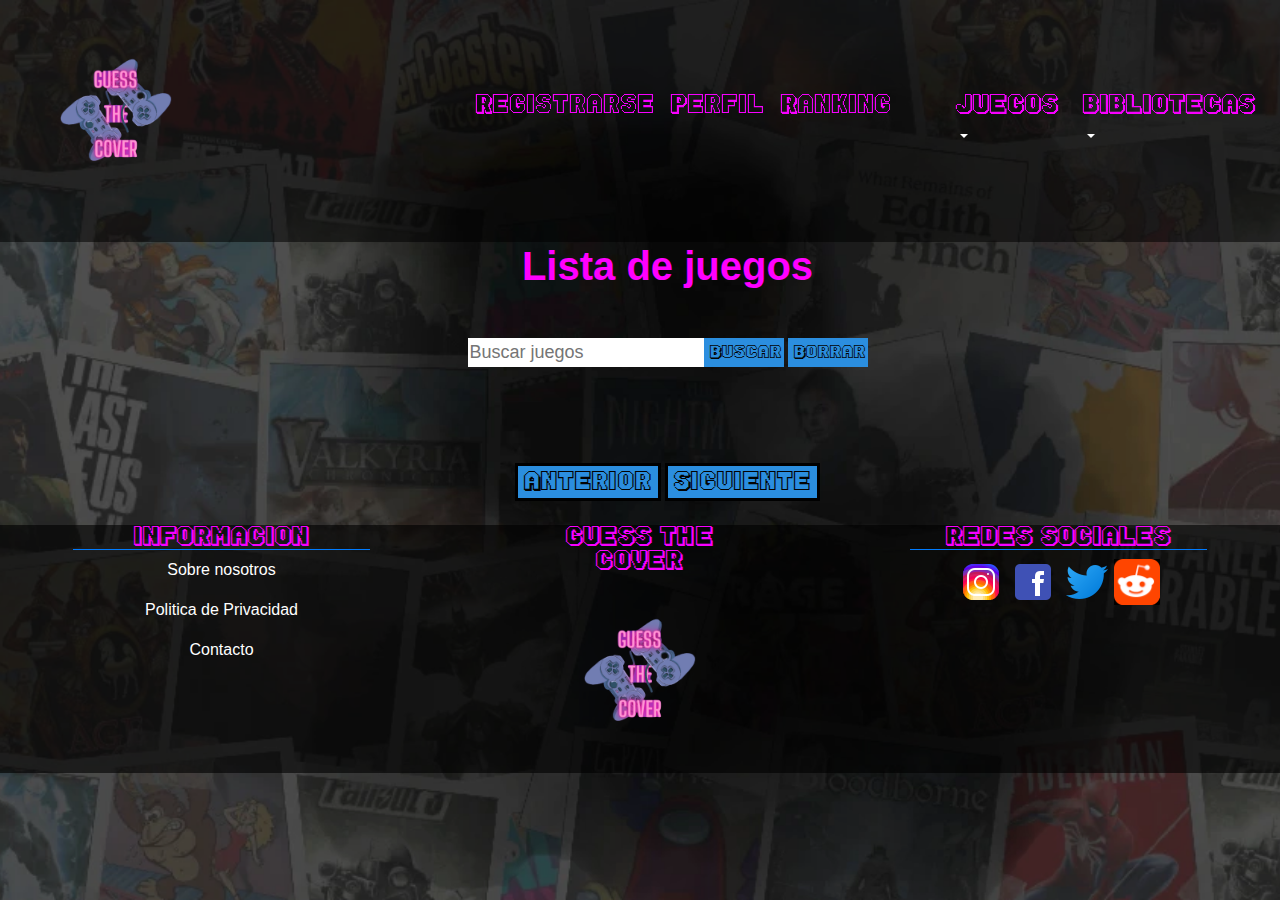
<file: GuessTheCover/bibliotecaJuegos.html>
<!DOCTYPE html>
<html>

<head>
    <title>Biblioteca de Juegos</title>
    <meta charset="utf-8">
    <meta name="viewport" content="width=device-width, initial-scale=1">
    <link rel="stylesheet" href="https://cdn.jsdelivr.net/npm/bootstrap@4.6.2/dist/css/bootstrap.min.css">
    <script src="https://cdn.jsdelivr.net/npm/jquery@3.6.3/dist/jquery.slim.min.js"></script>
    <script src="https://cdn.jsdelivr.net/npm/popper.js@1.16.1/dist/umd/popper.min.js"></script>
    <script src="https://cdn.jsdelivr.net/npm/bootstrap@4.6.2/dist/js/bootstrap.bundle.min.js"></script>
    <link rel="stylesheet" href="./css/styleBiblioteca.css">
    <link rel="shortcut icon" href="logo/gtc1.png" type="image/x-icon">
</head>

<body>
    <header>
        <nav class="navbar navbar-expand-lg  py-3 fixed-top">
            <a class="navbar-brand" href="index.html">
                <img src="logo/gtc1.png" class="d-inline-block align-top logonavbar" alt="">
            </a>
            <div id="navbarContent" class="collapse navbar-collapse order-sm-12 order-lg-1">
                <ul class="navbar-nav ml-auto">
                    <!-- Megamenu-->
                    <a class="nav-link" href="registro.php">
                        <h3>Registrarse</h3>
                    </a>
                    <a class="nav-link" href="perfil.php">
                        <h3>Perfil</h3>
                    </a>
                    <a class="nav-link mr-5" href="ranking.php">
                        <h3>Ranking</h3>
                    </a>
                    <li class="nav-item dropdown mr-2 megamenu"><a id="megamenu" href="" data-toggle="dropdown" aria-haspopup="true" aria-expanded="false" class="nav-link dropdown-toggle font-weight-bold text-uppercase">
                            <h5>Juegos</h5>
                        </a>
                        <div aria-labelledby="megamenu" class="dropdown-menu border-0 p-0 m-0">
                            <div class="container-fluid" style="  background-color: rgba(0, 0, 0, 0.932)">
                                <div class="row rounded-0 m-0 shadow-sm">
                                    <div class="col-12">
                                        <div class="p-4">
                                            <div class="row">
                                                <div class="col-sm-6 col-lg-3 mr-5 mb-4">
                                                    <h5 class="text-uppercase">Guess The Cover</h5>
                                                    <ul class="list-unstyled">
                                                        <li class="nav-item"><a href="AdivinaJuegoFacil.php" class="nav-link text-small pb-0 ">Videjuegos</a>
                                                        <li class="nav-item"><a href="AdivinaPelicula.php" class="nav-link text-small pb-0">Películas</a></li>
                    </li>
                </ul>
            </div>
            <div class="col-sm-6 col-lg-3 mb-4">
                <h5 class="font-weight-bold text-uppercase">Wordles</h5>
                <ul class="list-unstyled">
                    <li class="nav-itemm"><a href="wordlejuegospanel.php" class="nav-link  pb-0 ">Videjuegos- facil </a></li>
                    <li class="nav-itemm"><a href="wordlepeliculaspanel.php" class="nav-link pb-0 ">Películas-fácil</a></li>
                    <li class="nav-itemm"><a href="WordleJuegoDificil.php" class="nav-link  pb-0 ">Videojuegos-difícil </a></li>
                    <li class="nav-itemm inline-block;"><a href="WordlePeliculaDificil.php" class="nav-link  pb-0 "> Peliculas-difícil </a></li>
                </ul>
                <style>
                    .nav-itemm {
                        display: inline-block;
                    }
                </style>
            </div>
            </div>
            </div>
            </div>
            </div>
            </div>
            </div>
            </li>
            <li class="nav-item dropdown megamenu"><a id="megamenu" href="" data-toggle="dropdown" aria-haspopup="true" aria-expanded="false" class="nav-link dropdown-toggle font-weight-bold text-uppercase">
                    <h5>Bibliotecas</h5>
                </a>
                <div aria-labelledby="megamenu" class="dropdown-menu border-0 p-0 m-0">
                    <div class="container-fluid" style="  background-color: rgba(0, 0, 0, 0.932)">
                        <div class="row rounded-0 m-0 shadow-sm">
                            <div class="col-12">
                                <div class="p-4">
                                    <div class="row">
                                        <div class="col-sm-6 col-lg-3 mr-5 mb-4">
                                            <ul class="list-unstyled">
                                                <li class="nav-item"><a href="bibliotecaJuegos.html" class="nav-link text-small pb-0 ">Videjuegos</a>
                                                <li class="nav-item"><a href="bibliotecaPeliculas.html" class="nav-link text-small pb-0">Películas</a></li>

            </li>
            </ul>
            </div>
            </div>
            </div>
            </div>
            </div>
            </div>
            </div>
            </li>
            </ul>
            </div>
            <button type="button" style="background-color: transparent;" data-toggle="collapse" data-target="#navbarContent" aria-controls="navbars" aria-expanded="false" aria-label="Toggle navigation" class="navbar-toggler order-md-3">
                <img src="imagenes/icons8-menú-48.png" alt="Descripción de la imagen">
            </button>

        </nav>
    </header>
    <main class="row justify-content-center align-items-center ml-4 " style="margin-left: 40px !important;">
        <div class="">
            <h1>Lista de juegos</h1>
            <div class="row mt-5 mb-5 w-300 justify-content-center align-items-center">
                <input type="text"  class="no-outline" id="search"
                    placeholder="Buscar juegos">
                <button class="botonbuscar mr-1" id="search-button">Buscar</button>
                <button class="botonbuscar" id="reset-button">Borrar</button>
         
            </div>
            <div class="bibliotecadejuegos row" id="games-list"></div>

            <div class="paginacion text-center mt-5">
                <button id="previous-button">Anterior</button>
                <button id="next-button">Siguiente</button>
            </div>
        </div>
    </main>


    <footer class="text-center textofooter">
        <section>
            <div class="text-center text-sm-start mt-2">
                <div class="row mt-4">
                    <div class="col-sm-6 col-md-3 col-lg-4 col-xl-3 mx-auto mb-4">
                        <h5 class="text-uppercase fw-bold border-bottom border-primary">INFORMACION</h5>
                        <p><a href="sobreNosotros.html" class="sinestilo">Sobre nosotros</a></p>
                        <p><a href="politicaPrivacidad.html" class="sinestilo">Politica de Privacidad</a></p>
                        <p><a href="contacto.html" class="sinestilo">Contacto</a></p>
                    </div>
                    <div class="col-sm-6 d-flex col-md-2 col-lg-2 col-xl-2 mx-auto mb-5 border-end border-start border-dark justify-content-center">
                        <div class="text-center imgfooter">
                            <h5>GUESS THE COVER</h5>
                            <img src="logo/gtc1.png" class="imgfooter" alt="Logo">
                        </div>
                    </div>
                    <div class="col-sm-6 col-md-2 col-lg-4 col-xl-3 mx-auto mb-md-0 mb-2">
                        <h5 class="text-uppercase fw-bold border-bottom border-primary">Redes sociales</h5>
                        <a href="https://www.instagram.com/"> <img src="imagenes/icons8-instagram-48.png" class=" imgtamano3" alt="instagram"> </a>
    
                        <a href="https://www.facebook.com/"> <img src="imagenes/icons8-facebook-48.png" class=" imgtamano3" alt="facebook"> </a>
    
                        <a href="https://twitter.com/"> <img src="imagenes/icons8-twitter-48.png" class=" imgtamano3" alt="twitter"> </a>
    
                        <a href="https://www.reddit.com/"> <img src="imagenes/reditt-removebg-preview(3).png" class=" imgtamano3" alt="reditt"> </a>
                    </div>
                </div>
            </div>
            </div>
            </div>
        </section>
    </footer>


</body>
<script src="./javascript/bibliotecaJuegos.js"></script>

</html>
</file>
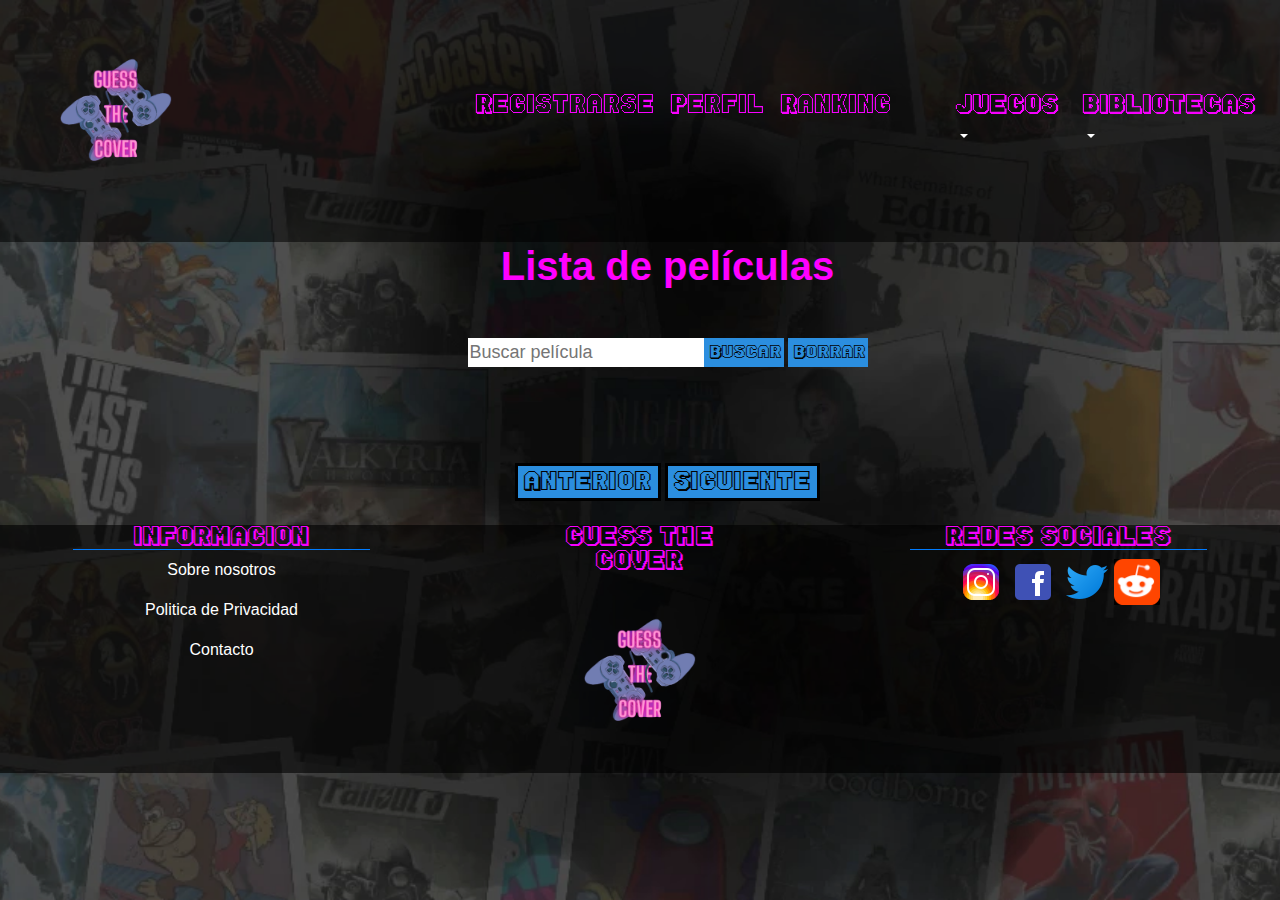
<file: GuessTheCover/bibliotecaPeliculas.html>
<!DOCTYPE html>
<html>

<head>
    <title>Biblioteca de Peliculas</title>
    <meta charset="utf-8">
    <meta name="viewport" content="width=device-width, initial-scale=1">
    <link rel="stylesheet" href="https://cdn.jsdelivr.net/npm/bootstrap@4.6.2/dist/css/bootstrap.min.css">
    <script src="https://cdn.jsdelivr.net/npm/jquery@3.6.3/dist/jquery.slim.min.js"></script>
    <script src="https://cdn.jsdelivr.net/npm/popper.js@1.16.1/dist/umd/popper.min.js"></script>
    <script src="https://cdn.jsdelivr.net/npm/bootstrap@4.6.2/dist/js/bootstrap.bundle.min.js"></script>
    <link rel="stylesheet" href="./css/styleBiblioteca.css">
    <link rel="shortcut icon" href="logo/gtc1.png" type="image/x-icon">
</head>

<body>
    <header>
        <nav class="navbar navbar-expand-lg  py-3 fixed-top">
            <a class="navbar-brand" href="index.html">
                <img src="logo/gtc1.png" class="d-inline-block align-top logonavbar" alt="">
            </a>
            <div id="navbarContent" class="collapse navbar-collapse order-sm-12 order-lg-1">
                <ul class="navbar-nav ml-auto">
                    <!-- Megamenu-->
                    <a class="nav-link" href="registro.php">
                        <h3>Registrarse</h3>
                    </a>
                    <a class="nav-link" href="perfil.php">
                        <h3>Perfil</h3>
                    </a>
                    <a class="nav-link mr-5" href="ranking.php">
                        <h3>Ranking</h3>
                    </a>
                    <li class="nav-item dropdown mr-2 megamenu"><a id="megamenu" href="" data-toggle="dropdown" aria-haspopup="true" aria-expanded="false" class="nav-link dropdown-toggle font-weight-bold text-uppercase">
                            <h5>Juegos</h5>
                        </a>
                        <div aria-labelledby="megamenu" class="dropdown-menu border-0 p-0 m-0">
                            <div class="container-fluid" style="  background-color: rgba(0, 0, 0, 0.932)">
                                <div class="row rounded-0 m-0 shadow-sm">
                                    <div class="col-12">
                                        <div class="p-4">
                                            <div class="row">
                                                <div class="col-sm-6 col-lg-3 mr-5 mb-4">
                                                    <h5 class="text-uppercase">Guess The Cover</h5>
                                                    <ul class="list-unstyled">
                                                        <li class="nav-item"><a href="AdivinaJuegoFacil.php" class="nav-link text-small pb-0 ">Videjuegos</a>
                                                        <li class="nav-item"><a href="AdivinaPelicula.php" class="nav-link text-small pb-0">Películas</a></li>
                    </li>
                </ul>
            </div>
            <div class="col-sm-6 col-lg-3 mb-4">
                <h5 class="font-weight-bold text-uppercase">Wordles</h5>
                <ul class="list-unstyled">
                    <li class="nav-itemm"><a href="wordlejuegospanel.php" class="nav-link  pb-0 ">Videjuegos- facil </a></li>
                    <li class="nav-itemm"><a href="wordlepeliculaspanel.php" class="nav-link pb-0 ">Películas-fácil</a></li>
                    <li class="nav-itemm"><a href="WordleJuegoDificil.php" class="nav-link  pb-0 ">Videojuegos-difícil </a></li>
                    <li class="nav-itemm inline-block;"><a href="WordlePeliculaDificil.php" class="nav-link  pb-0 "> Peliculas-difícil </a></li>
                </ul>
                <style>
                    .nav-itemm {
                        display: inline-block;
                    }
                </style>
            </div>
            </div>
            </div>
            </div>
            </div>
            </div>
            </div>
            </li>
            <li class="nav-item dropdown megamenu"><a id="megamenu" href="" data-toggle="dropdown" aria-haspopup="true" aria-expanded="false" class="nav-link dropdown-toggle font-weight-bold text-uppercase">
                    <h5>Bibliotecas</h5>
                </a>
                <div aria-labelledby="megamenu" class="dropdown-menu border-0 p-0 m-0">
                    <div class="container-fluid" style="  background-color: rgba(0, 0, 0, 0.932)">
                        <div class="row rounded-0 m-0 shadow-sm">
                            <div class="col-12">
                                <div class="p-4">
                                    <div class="row">
                                        <div class="col-sm-6 col-lg-3 mr-5 mb-4">
                                            <ul class="list-unstyled">
                                                <li class="nav-item"><a href="bibliotecaJuegos.html" class="nav-link text-small pb-0 ">Videjuegos</a>
                                                <li class="nav-item"><a href="bibliotecaPeliculas.html" class="nav-link text-small pb-0">Películas</a></li>

            </li>
            </ul>
            </div>
            </div>
            </div>
            </div>
            </div>
            </div>
            </div>
            </li>
            </ul>
            </div>
            <button type="button" style="background-color: transparent;" data-toggle="collapse" data-target="#navbarContent" aria-controls="navbars" aria-expanded="false" aria-label="Toggle navigation" class="navbar-toggler order-md-3">
                <img src="imagenes/icons8-menú-48.png" alt="Descripción de la imagen">
            </button>

        </nav>
    </header>



    <main class="row justify-content-center align-items-center ml-4 " style="margin-left: 40px !important;">
        <div class="">
            <h1>Lista de películas</h1>
            <div class="row mt-5 mb-5 w-300 justify-content-center align-items-center">
                <input type="text" id="search" placeholder="Buscar película">
                <button class="botonbuscar mr-1" id="search-button">Buscar</button>
                <button class="botonbuscar" id="reset-button">Borrar</button>
            </div>
            <div class=" bibliotecadepeliculas row" id="movies-list"></div>
            <div id="page-container"></div>

            <div class="paginacion text-center mt-5">
                <button id="previous-button">Anterior</button>
                <button id="next-button">Siguiente</button>
            </div>
        </div>
    </main>




    <footer class="text-center textofooter">
        <section>
            <div class="text-center text-sm-start mt-2">
                <div class="row mt-4">
                    <div class="col-sm-6 col-md-3 col-lg-4 col-xl-3 mx-auto mb-4">
                        <h5 class="text-uppercase fw-bold border-bottom border-primary">INFORMACION</h5>
                        <p><a href="sobreNosotros.html" class="sinestilo">Sobre nosotros</a></p>
                        <p><a href="politicaPrivacidad.html" class="sinestilo">Politica de Privacidad</a></p>
                        <p><a href="contacto.html" class="sinestilo">Contacto</a></p>
                    </div>
                    <div class="col-sm-6 d-flex col-md-2 col-lg-2 col-xl-2 mx-auto mb-5 border-end border-start border-dark justify-content-center">
                        <div class="text-center imgfooter">
                            <h5>GUESS THE COVER</h5>
                            <img src="logo/gtc1.png" class="imgfooter" alt="Logo">
                        </div>
                    </div>
                    <div class="col-sm-6 col-md-2 col-lg-4 col-xl-3 mx-auto mb-md-0 mb-2">
                        <h5 class="text-uppercase fw-bold border-bottom border-primary">Redes sociales</h5>                           
                         <img src="imagenes/icons8-instagram-48.png" class=" imgtamano3" alt="instagram">
                         <img src="imagenes/icons8-facebook-48.png" class=" imgtamano3" alt="facebook">
                         <img src="imagenes/icons8-twitter-48.png" class=" imgtamano3" alt="twitter">
                         <img src="imagenes/reditt-removebg-preview(3).png" class=" imgtamano3" alt="reditt">
                    </div>
                </div>
            </div>
            </div>
            </div>
        </section>
    </footer>


</body>
<script src="./javascript/bibliotecaPeliculas.js"></script>

</html>
</file>
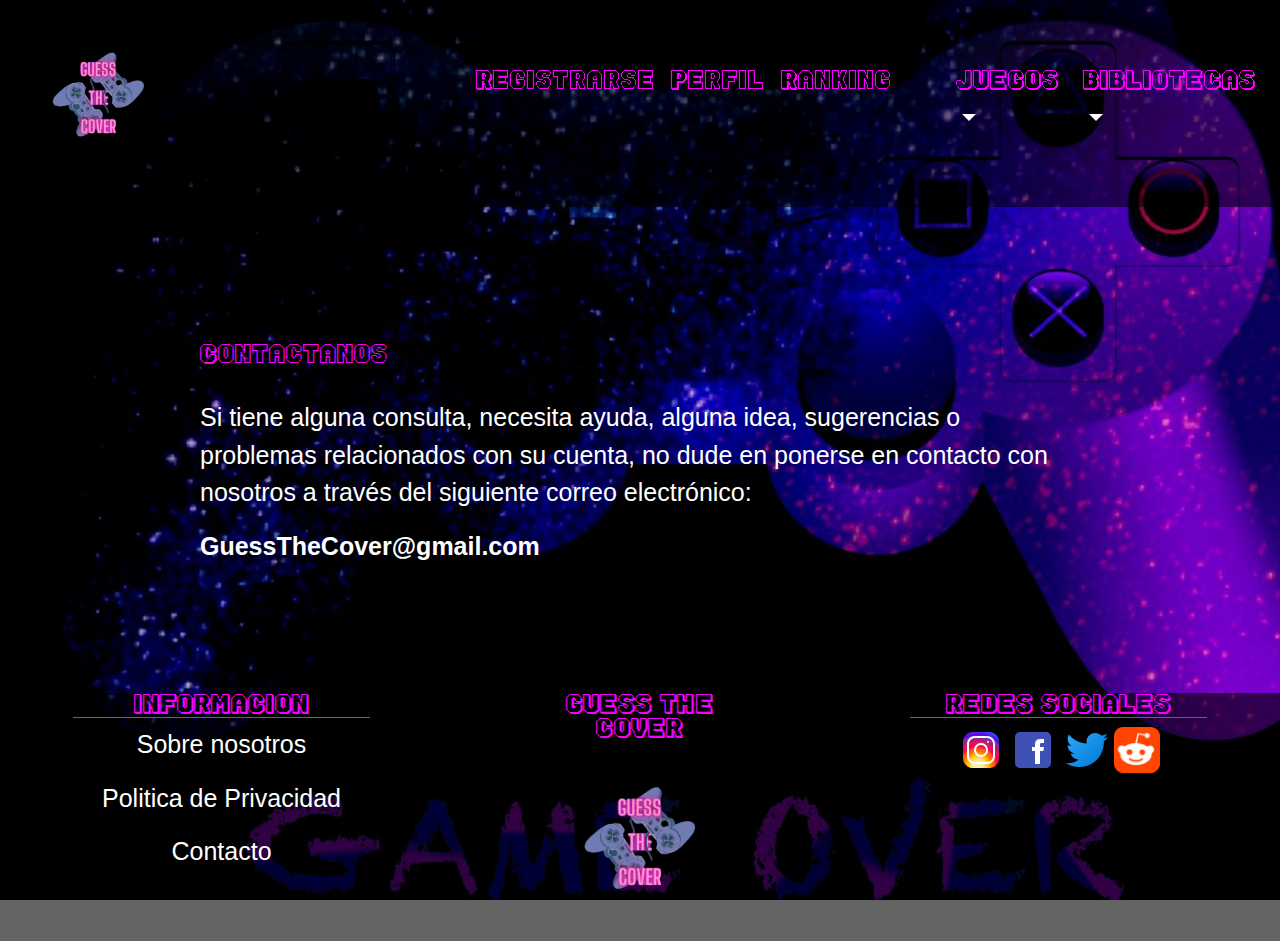
<file: GuessTheCover/contacto.html>
<!DOCTYPE html>
<html lang="en">

<head>
    <meta charset="UTF-8">
    <meta http-equiv="X-UA-Compatible" content="IE=edge">
    <meta name="viewport" content="width=device-width, initial-scale=1.0">
    <link rel="stylesheet" href="https://cdn.jsdelivr.net/npm/bootstrap@4.6.2/dist/css/bootstrap.min.css">
    <script src="https://cdn.jsdelivr.net/npm/jquery@3.6.3/dist/jquery.slim.min.js"></script>
    <script src="https://cdn.jsdelivr.net/npm/popper.js@1.16.1/dist/umd/popper.min.js"></script>
    <script src="https://cdn.jsdelivr.net/npm/bootstrap@4.6.2/dist/js/bootstrap.bundle.min.js"></script>
    <link rel="stylesheet" href="./css/style.css">
    <link rel="stylesheet" href="./css/styleprivacidad.css">
    <link rel="shortcut icon" href="logo/gtc1.png" type="image/x-icon">
    <title>Contacto</title>
</head>

<body>
    <header>
        <nav class="navbar navbar-expand-lg  py-3 fixed-top">
            <a class="navbar-brand" href="index.html">
                <img src="logo/gtc1.png" class="d-inline-block align-top logonavbar" alt="">
            </a>
            <div id="navbarContent" class="collapse navbar-collapse order-sm-12 order-lg-1">
                <ul class="navbar-nav ml-auto">
                    <!-- Megamenu-->
                    <a class="nav-link" href="registro.php">
                        <h3>Registrarse</h3>
                    </a>
                    <a class="nav-link" href="perfil.php">
                        <h3>Perfil</h3>
                    </a>
                    <a class="nav-link mr-5" href="ranking.php">
                        <h3>Ranking</h3>
                    </a>
                    <li class="nav-item dropdown mr-2 megamenu"><a id="megamenu" href="" data-toggle="dropdown"
                            aria-haspopup="true" aria-expanded="false"
                            class="nav-link dropdown-toggle font-weight-bold text-uppercase">
                            <h5>Juegos</h5>
                        </a>
                        <div aria-labelledby="megamenu" class="dropdown-menu border-0 p-0 m-0">
                            <div class="container-fluid" style="  background-color: rgba(0, 0, 0, 0.932)">
                                <div class="row rounded-0 m-0 shadow-sm">
                                    <div class="col-12">
                                        <div class="p-4">
                                            <div class="row">
                                                <div class="col-sm-6 col-lg-3 mr-5 mb-4">
                                                    <h5 class="text-uppercase">Guess The Cover</h5>
                                                    <ul class="list-unstyled">
                                                        <li class="nav-item"><a href="AdivinaJuegoFacil.php"
                                                                class="nav-link text-small pb-0 ">Videjuegos</a>
                                                        <li class="nav-item"><a href="AdivinaPelicula.php"
                                                                class="nav-link text-small pb-0">Películas</a></li>
                    </li>
                </ul>
            </div>
            <div class="col-sm-6 col-lg-3 mb-4">
                <h5 class="font-weight-bold text-uppercase">Wordles</h5>
                <ul class="list-unstyled">
                    <li class="nav-itemm"><a href="wordlejuegospanel.php" class="nav-link  pb-0 ">Videjuegos- facil </a>
                    </li>
                    <li class="nav-itemm"><a href="wordlepeliculaspanel.php" class="nav-link pb-0 ">Películas-fácil</a>
                    </li>
                    <li class="nav-itemm"><a href="WordleJuegoDificil.php" class="nav-link  pb-0 ">Videojuegos-difícil
                        </a></li>
                    <li class="nav-itemm inline-block;"><a href="WordlePeliculaDificil.php" class="nav-link  pb-0 ">
                            Peliculas-difícil </a></li>
                </ul>
                <style>
                    .nav-itemm {
                        display: inline-block;
                    }
                </style>
            </div>
            </div>
            </div>
            </div>
            </div>
            </div>
            </div>
            </li>
            <li class="nav-item dropdown megamenu"><a id="megamenu" href="" data-toggle="dropdown" aria-haspopup="true"
                    aria-expanded="false" class="nav-link dropdown-toggle font-weight-bold text-uppercase">
                    <h5>Bibliotecas</h5>
                </a>
                <div aria-labelledby="megamenu" class="dropdown-menu border-0 p-0 m-0">
                    <div class="container-fluid" style="  background-color: rgba(0, 0, 0, 0.932)">
                        <div class="row rounded-0 m-0 shadow-sm">
                            <div class="col-12">
                                <div class="p-4">
                                    <div class="row">
                                        <div class="col-sm-6 col-lg-3 mr-5 mb-4">
                                            <ul class="list-unstyled">
                                                <li class="nav-item"><a href="bibliotecaJuegos.html"
                                                        class="nav-link text-small pb-0 ">Videjuegos</a>
                                                <li class="nav-item"><a href="bibliotecaPeliculas.html"
                                                        class="nav-link text-small pb-0">Películas</a></li>

            </li>
            </ul>
            </div>
            </div>
            </div>
            </div>
            </div>
            </div>
            </div>
            </li>
            </ul>
            </div>
            <button type="button" style="background-color: transparent;" data-toggle="collapse"
                data-target="#navbarContent" aria-controls="navbars" aria-expanded="false"
                aria-label="Toggle navigation" class="navbar-toggler order-md-3">
                <img src="imagenes/icons8-menú-48.png" alt="Descripción de la imagen">
            </button>

        </nav>
    </header>

    <main>
        <div class="container my-5 w-75 p-3 mb-5 rounded">

            <div class="container-fluid mt-5 p-4">
                <h3>Contactanos</h3>
                <br>
                <p>Si tiene alguna consulta, necesita ayuda, alguna idea, sugerencias o problemas relacionados con su
                    cuenta,
                    no dude en ponerse en contacto con nosotros a través del siguiente correo electrónico:</p>
                <p clas="p-3"><b>GuessTheCover@gmail.com</b></p>
            </div>
        </div>
    </main>
</body>

<footer class="text-center textofooter">
    <section>
        <div class="text-center text-sm-start mt-2">
            <div class="row mt-4">
                <div class="col-sm-6 col-md-3 col-lg-4 col-xl-3 mx-auto mb-4">
                    <h5 class="text-uppercase fw-bold border-bottom border-primary">INFORMACION</h5>
                    <p><a href="sobreNosotros.html" class="sinestilo">Sobre nosotros</a></p>
                    <p><a href="politicaPrivacidad.html" class="sinestilo">Politica de Privacidad</a></p>
                    <p><a href="contacto.html" class="sinestilo">Contacto</a></p>
                </div>
                <div class="col-sm-6 d-flex col-md-2 col-lg-2 col-xl-2 mx-auto mb-5 border-end border-start border-dark justify-content-center">
                    <div class="text-center imgfooter">
                        <h5>GUESS THE COVER</h5>
                        <img src="logo/gtc1.png" class="imgfooter" alt="Logo">
                    </div>
                </div>
                <div class="col-sm-6 col-md-2 col-lg-4 col-xl-3 mx-auto mb-md-0 mb-2">
                    <h5 class="text-uppercase fw-bold border-bottom border-primary">Redes sociales</h5>
                    <a href="https://www.instagram.com/"> <img src="imagenes/icons8-instagram-48.png" class=" imgtamano3" alt="instagram"> </a>

                    <a href="https://www.facebook.com/"> <img src="imagenes/icons8-facebook-48.png" class=" imgtamano3" alt="facebook"> </a>

                    <a href="https://twitter.com/"> <img src="imagenes/icons8-twitter-48.png" class=" imgtamano3" alt="twitter"> </a>

                    <a href="https://www.reddit.com/"> <img src="imagenes/reditt-removebg-preview(3).png" class=" imgtamano3" alt="reditt"> </a>
                </div>
            </div>
        </div>
        </div>
        </div>
    </section>
</footer>
<script src="./javascript/AdivinaJuegoFacil.js"></script>

</html>
</file>
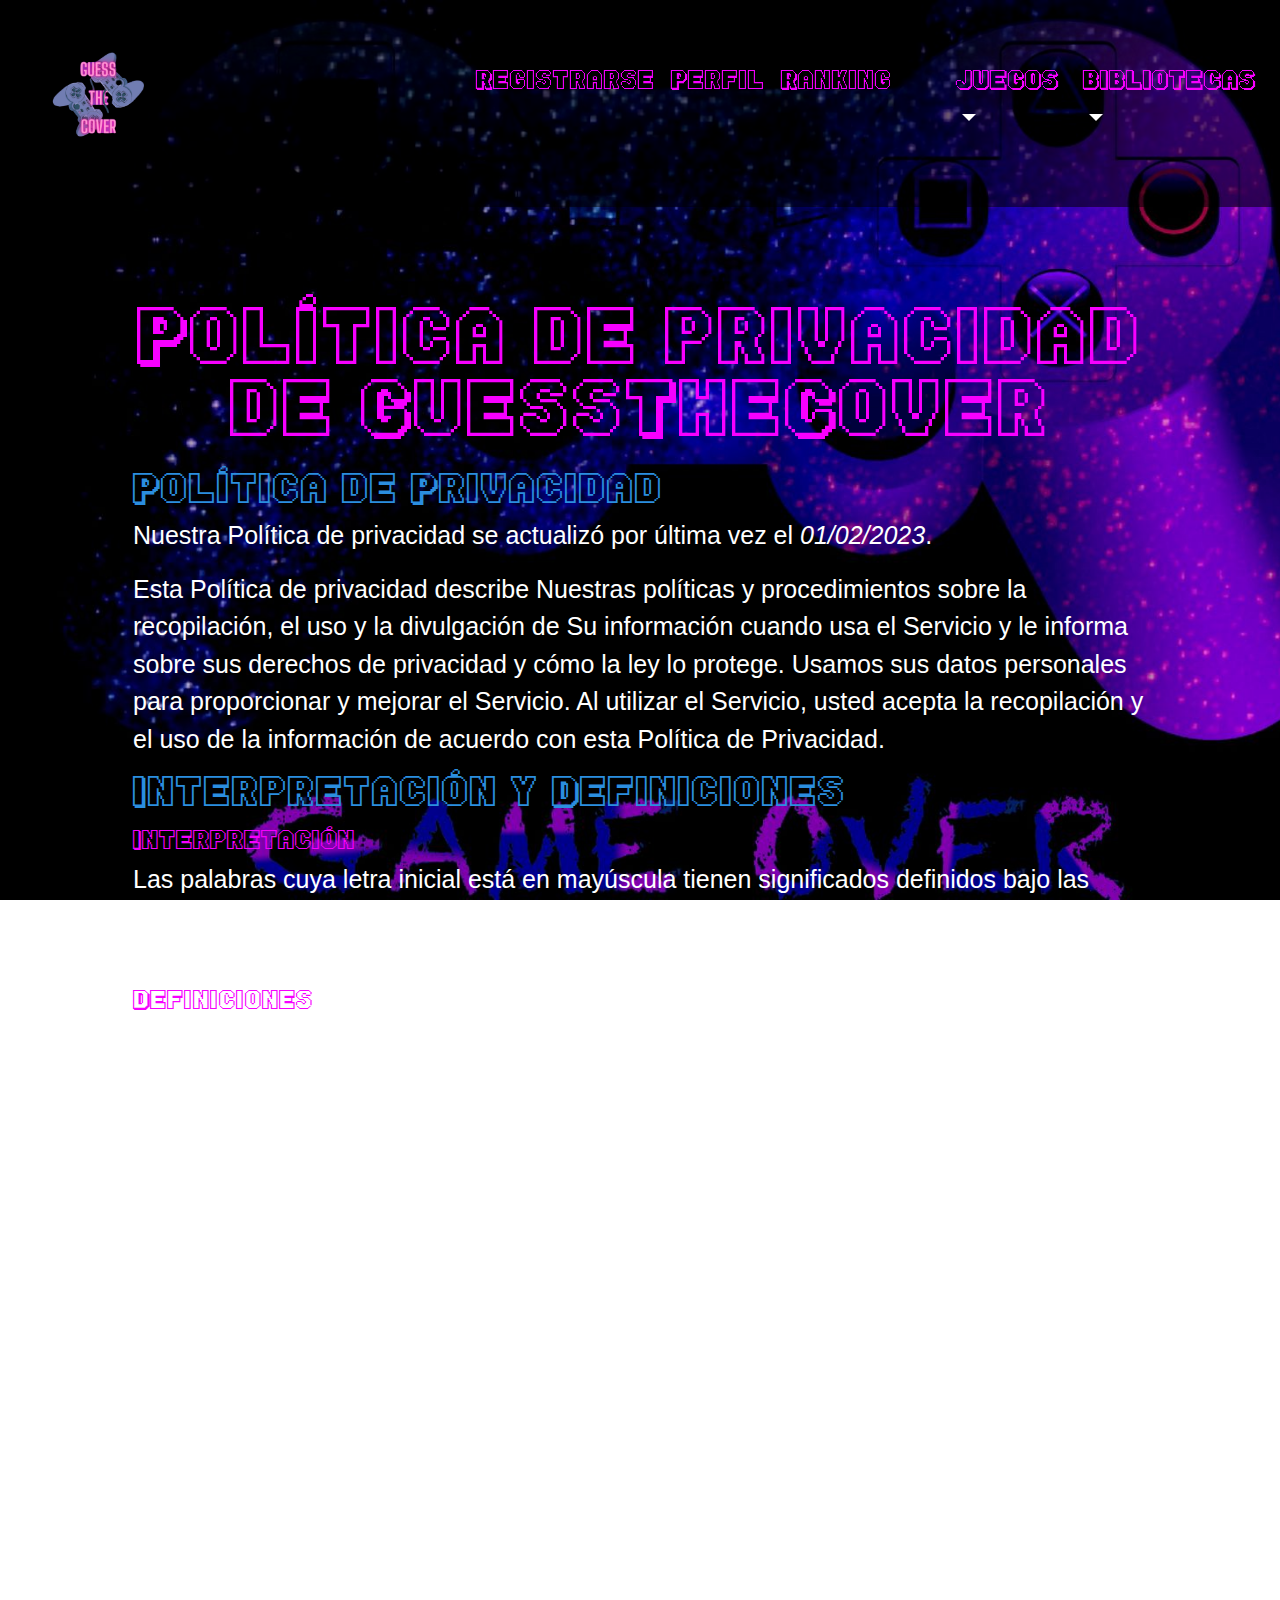
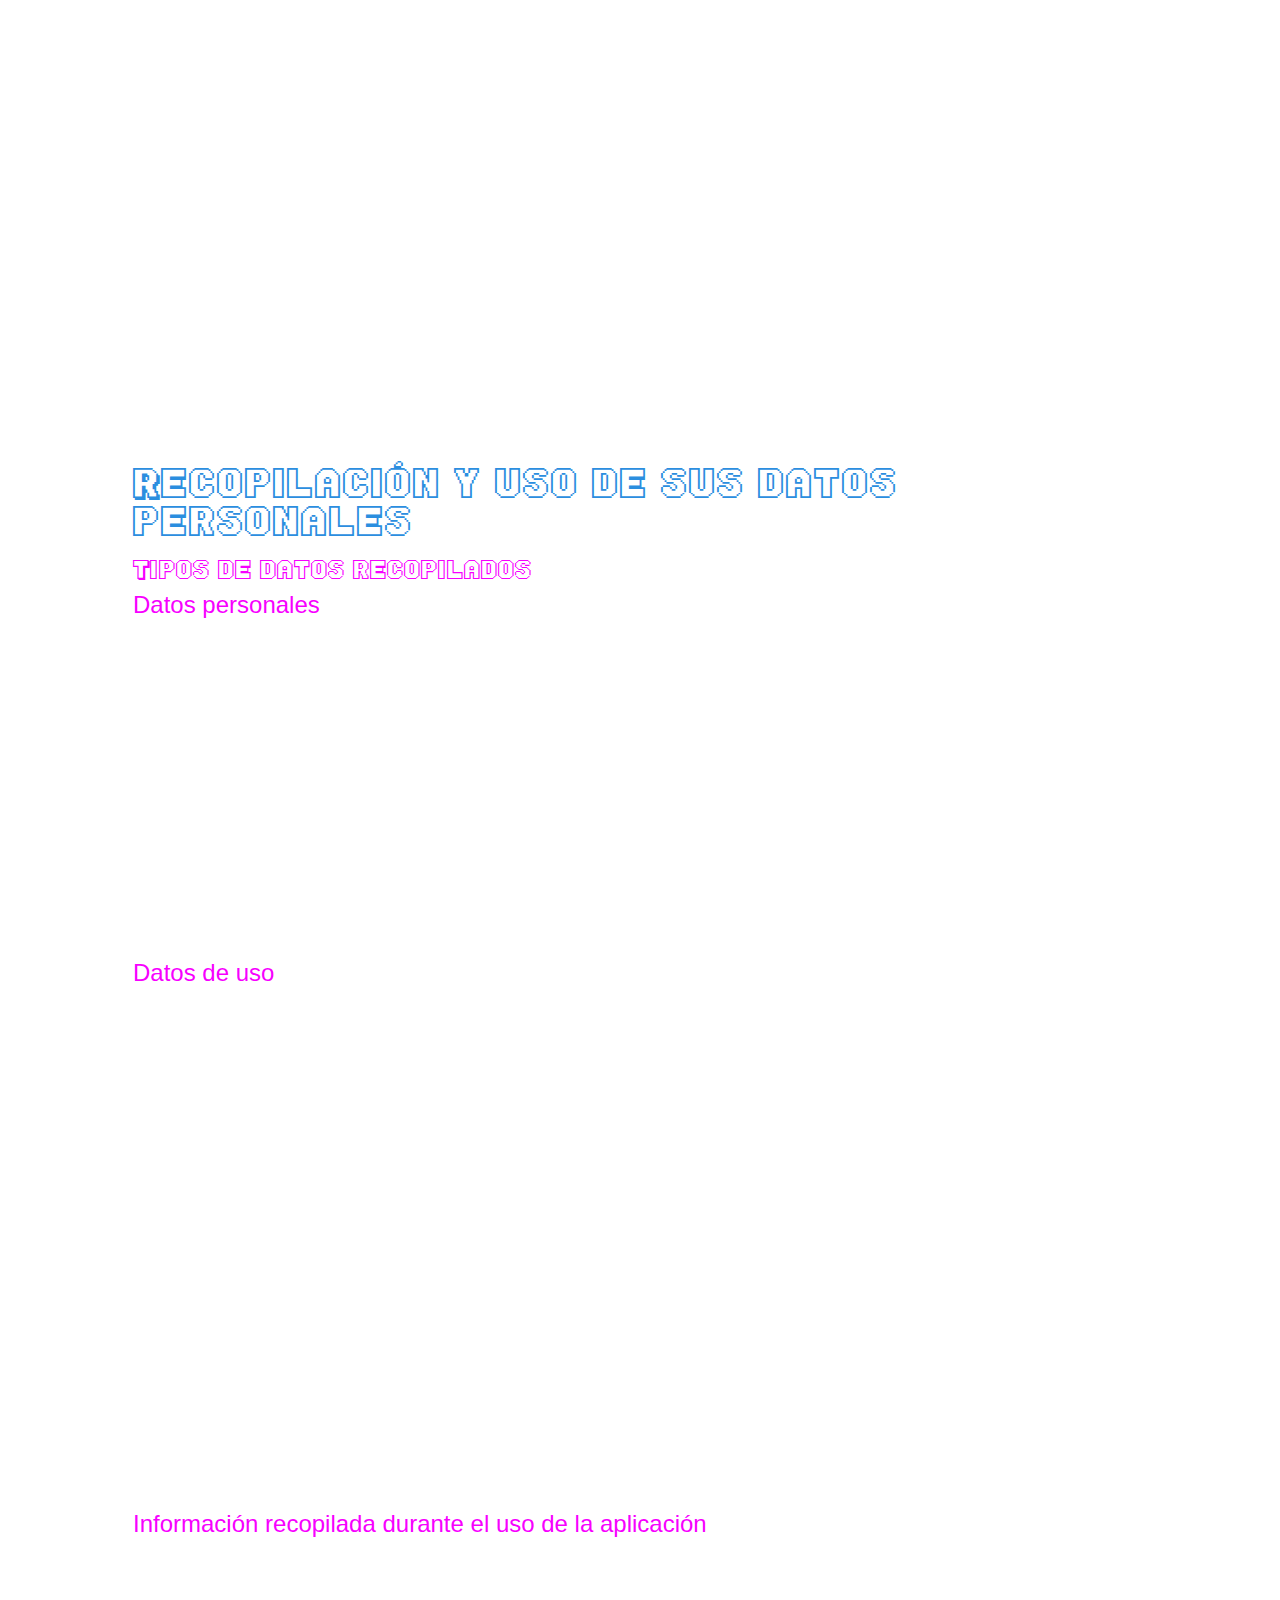
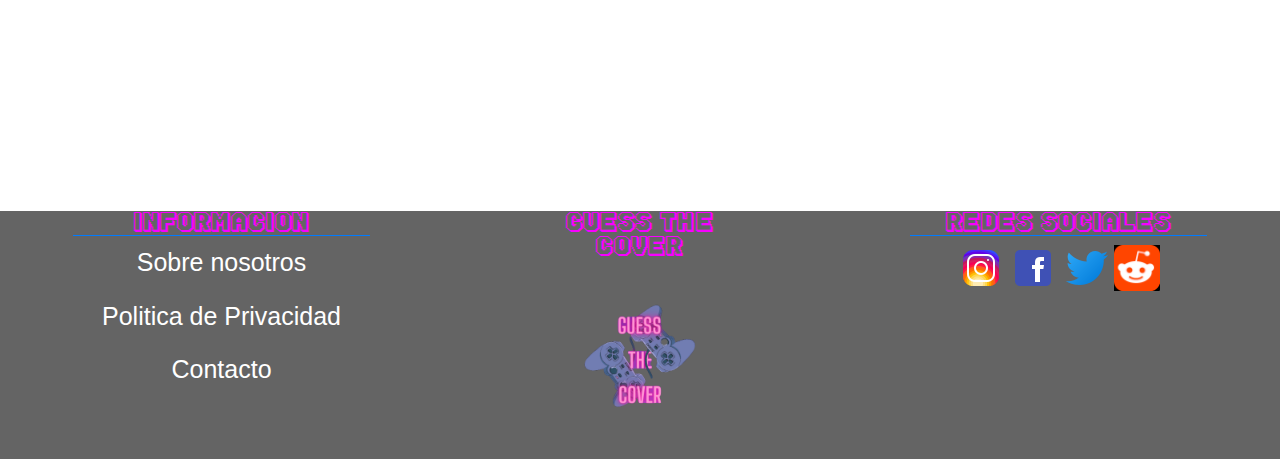
<file: GuessTheCover/politicaPrivacidad.html>
<!DOCTYPE html>
<html lang="en">

<head>
    <meta charset="UTF-8">
    <meta http-equiv="X-UA-Compatible" content="IE=edge">
    <meta name="viewport" content="width=device-width, initial-scale=1.0">
    <link rel="stylesheet" href="https://cdn.jsdelivr.net/npm/bootstrap@4.6.2/dist/css/bootstrap.min.css">
    <script src="https://cdn.jsdelivr.net/npm/jquery@3.6.3/dist/jquery.slim.min.js"></script>
    <script src="https://cdn.jsdelivr.net/npm/popper.js@1.16.1/dist/umd/popper.min.js"></script>
    <script src="https://cdn.jsdelivr.net/npm/bootstrap@4.6.2/dist/js/bootstrap.bundle.min.js"></script>
    <link rel="stylesheet" href="./css/style.css">
    <link rel="stylesheet" href="./css/styleprivacidad.css">
    <link rel="shortcut icon" href="logo/gtc1.png" type="image/x-icon">
    <title>Guess The Game</title>
</head>

<body>
    <header>
        <nav class="navbar navbar-expand-lg  py-3 fixed-top">
            <a class="navbar-brand" href="index.html">
                <img src="logo/gtc1.png" class="d-inline-block align-top logonavbar" alt="">
            </a>
            <div id="navbarContent" class="collapse navbar-collapse order-sm-12 order-lg-1">
                <ul class="navbar-nav ml-auto">
                    <!-- Megamenu-->
                    <a class="nav-link" href="registro.php">
                        <h3>Registrarse</h3>
                    </a>
                    <a class="nav-link" href="perfil.php">
                        <h3>Perfil</h3>
                    </a>
                    <a class="nav-link mr-5" href="ranking.php">
                        <h3>Ranking</h3>
                    </a>
                    <li class="nav-item dropdown mr-2 megamenu"><a id="megamenu" href="" data-toggle="dropdown" aria-haspopup="true" aria-expanded="false" class="nav-link dropdown-toggle font-weight-bold text-uppercase">
                            <h5>Juegos</h5>
                        </a>
                        <div aria-labelledby="megamenu" class="dropdown-menu border-0 p-0 m-0">
                            <div class="container-fluid" style="  background-color: rgba(0, 0, 0, 0.932)">
                                <div class="row rounded-0 m-0 shadow-sm">
                                    <div class="col-12">
                                        <div class="p-4">
                                            <div class="row">
                                                <div class="col-sm-6 col-lg-3 mr-5 mb-4">
                                                    <h5 class="text-uppercase">Guess The Cover</h5>
                                                    <ul class="list-unstyled">
                                                        <li class="nav-item"><a href="AdivinaJuegoFacil.php" class="nav-link text-small pb-0 ">Videjuegos</a>
                                                        <li class="nav-item"><a href="AdivinaPelicula.php" class="nav-link text-small pb-0">Películas</a></li>
                    </li>
                </ul>
            </div>
            <div class="col-sm-6 col-lg-3 mb-4">
                <h5 class="font-weight-bold text-uppercase">Wordles</h5>
                <ul class="list-unstyled">
                    <li class="nav-itemm"><a href="wordlejuegospanel.php" class="nav-link  pb-0 ">Videjuegos- facil </a></li>
                    <li class="nav-itemm"><a href="wordlepeliculaspanel.php" class="nav-link pb-0 ">Películas-fácil</a></li>
                    <li class="nav-itemm"><a href="WordleJuegoDificil.php" class="nav-link  pb-0 ">Videojuegos-difícil </a></li>
                    <li class="nav-itemm inline-block;"><a href="WordlePeliculaDificil.php" class="nav-link  pb-0 "> Peliculas-difícil </a></li>
                </ul>
                <style>
                    .nav-itemm {
                        display: inline-block;
                    }
                </style>
            </div>
            </div>
            </div>
            </div>
            </div>
            </div>
            </div>
            </li>
            <li class="nav-item dropdown megamenu"><a id="megamenu" href="" data-toggle="dropdown" aria-haspopup="true" aria-expanded="false" class="nav-link dropdown-toggle font-weight-bold text-uppercase">
                    <h5>Bibliotecas</h5>
                </a>
                <div aria-labelledby="megamenu" class="dropdown-menu border-0 p-0 m-0">
                    <div class="container-fluid" style="  background-color: rgba(0, 0, 0, 0.932)">
                        <div class="row rounded-0 m-0 shadow-sm">
                            <div class="col-12">
                                <div class="p-4">
                                    <div class="row">
                                        <div class="col-sm-6 col-lg-3 mr-5 mb-4">
                                            <ul class="list-unstyled">
                                                <li class="nav-item"><a href="bibliotecaJuegos.html" class="nav-link text-small pb-0 ">Videjuegos</a>
                                                <li class="nav-item"><a href="bibliotecaPeliculas.html" class="nav-link text-small pb-0">Películas</a></li>

            </li>
            </ul>
            </div>
            </div>
            </div>
            </div>
            </div>
            </div>
            </div>
            </li>
            </ul>
            </div>
            <button type="button" style="background-color: transparent;" data-toggle="collapse" data-target="#navbarContent" aria-controls="navbars" aria-expanded="false" aria-label="Toggle navigation" class="navbar-toggler order-md-3">
                <img src="imagenes/icons8-menú-48.png" alt="Descripción de la imagen">
            </button>

        </nav>
    </header>



    <main>
        <div class="container my-5">
            <div class="container-fluid p-5">
                <h1 class="mb-4 text-center fw-bold">Política de privacidad de GuessTheCover</h1>
                <h2 class="fw-bold">Política de Privacidad</h2>
                <p>Nuestra Política de privacidad se actualizó por última vez el <i>01/02/2023</i>.</p>
                <p>Esta Política de privacidad describe Nuestras políticas y procedimientos sobre la recopilación, el
                    uso y la divulgación de Su
                    información cuando usa el Servicio y le informa sobre sus derechos de privacidad y cómo la ley lo
                    protege.
                    Usamos sus datos personales para proporcionar y mejorar el Servicio. Al utilizar el Servicio, usted
                    acepta la recopilación
                    y el uso de la información de acuerdo con esta Política de Privacidad.</p>
                <h2 class="fw-bold mb-3">Interpretación y Definiciones</h2>
                <h3 class="fw-bold">Interpretación</h3>
                <p>Las palabras cuya letra inicial está en mayúscula tienen significados definidos bajo las siguientes
                    condiciones. El
                    Las siguientes definiciones tendrán el mismo significado independientemente de que aparezcan en
                    singular o en plural.
                </p>
                <h3 class="fw-bold">Definiciones</h3>
                <p>A los efectos de esta Política de privacidad:</p>
                <ul>
                    <li><b>"Cuenta"</b> significa una cuenta única creada para que Usted acceda a nuestro Servicio o
                        partes de nuestro Servicio.</li>
                    <li><b>"Aplicación"</b> hace referencia al programa de software proporcionado por la Empresa
                        utilizado por Usted en cualquier
                        dispositivo,
                        llamado <i>Conocer y saludar</i>.</li>
                    <li><b>"Compañía"</b> (referida como "la Compañía", "Nosotros", "Nos" o "Nuestro" en este Acuerdo)
                        se refiere a
                        [GuessTheCover]</li>
                    <li><b>"País"</b> se refiere a <i>España</i>.</li>
                    <li><b>"Cookies"</b> son pequeños archivos que se colocan en su computadora, dispositivo móvil o
                        cualquier otro dispositivo por un
                        sitio web,
                        que contiene los detalles de Su historial de navegación en ese sitio web entre sus muchos usos.
                    </li>
                    <li><b>"Dispositivo"</b> hace referencia a cualquier dispositivo que pueda acceder al Servicio, como
                        una computadora, un teléfono celular o un dispositivo digital.
                        tableta.
                    </li>
                    <li><b>"Datos personales"</b> es cualquier información relacionada con un individuo identificado o
                        identificable.</li>
                    <li><b>"Servicio"</b> se refiere al sitio web.</li>
                    <li><b>"Proveedor de servicios"</b> significa cualquier persona física o jurídica que procesa los
                        datos en nombre de la Compañía.
                        Él
                        se refiere a empresas de terceros o personas empleadas por la Empresa para facilitar el
                        Servicio, proporcionar
                        el Servicio en nombre de la Empresa, para realizar servicios relacionados con el Servicio o para
                        ayudar a la Empresa en
                        analizando cómo se utiliza el Servicio.</li>
                    <li><b>"Datos de uso"</b> hace referencia a los datos recopilados automáticamente, ya sea generados
                        por el uso del Servicio o
                        desde el
                        La propia infraestructura del servicio (por ejemplo, la duración de la visita a una página).
                    </li>
                    <li><b>"Usted"</b> significa la persona que accede o utiliza el Servicio, o la empresa u otra
                        entidad legal en
                        beneficio
                        de los cuales dicha persona está accediendo o utilizando el Servicio, según corresponda.</li>
                </ul>
                <h2 class="fw-bold mb-3">Recopilación y uso de sus datos personales</h2>
                <h3 class="fw-bold">Tipos de datos recopilados</h3>
                <h4 class="fw-bold">Datos personales</h4>
                <p>Mientras usa Nuestro Servicio, podemos pedirle que nos proporcione cierta información de
                    identificación personal que puede
                    usarse para contactarlo o identificarlo. La información de identificación personal puede incluir,
                    entre otros:</p>
                <ul>
                    <li>Dirección de correo electrónico</li>
                    <li>Nombre y apellidos</li>
                    <li>Identidad de género y orientación</li>
                    <li>Ciudad</li>
                    <li>Datos de uso</li>
                </ul>
                <h4 class="fw-bold">Datos de uso</h4>
                <p>Los datos de uso se recopilan automáticamente cuando se utiliza el Servicio.</p>
                <p>Los datos de uso pueden incluir información como la dirección del protocolo de Internet de su
                    dispositivo (por ejemplo, la dirección IP), el navegador
                    tipo, versión del navegador, las páginas de nuestro Servicio que visita, la hora y la fecha de su
                    visita, el tiempo dedicado
                    en esas páginas, identificadores únicos de dispositivos y otros datos de diagnóstico.</p>
                <p>Cuando accede al Servicio a través de un dispositivo móvil, podemos recopilar cierta información
                    automáticamente,
                    incluyendo, pero no limitado a, el tipo de dispositivo móvil que utiliza, la identificación única de
                    su dispositivo móvil, la dirección IP
                    de Su dispositivo móvil, Su sistema operativo móvil, el tipo de navegador de Internet móvil que
                    utiliza, dispositivo único
                    identificadores y otros datos de diagnóstico.</p>
                <p>También podemos recopilar información que su navegador envía cada vez que visita nuestro Servicio o
                    cuando accede al
                    Servicio por o a través de un dispositivo móvil.</p>
                <h4 class="fw-bold">Información recopilada durante el uso de la aplicación</h4>
                <p>Mientras usa Nuestra Aplicación, para proporcionar funciones de Nuestra Aplicación, podemos
                    recopilar, con Su información previa
                    permiso:</p>
                <ul>
                    <li>Información sobre




    </main>
</body>

<footer class="text-center textofooter">
    <section>
        <div class="text-center text-sm-start mt-2">
            <div class="row mt-4">
                <div class="col-sm-6 col-md-3 col-lg-4 col-xl-3 mx-auto mb-4">
                    <h5 class="text-uppercase fw-bold border-bottom border-primary">INFORMACION</h5>
                    <p><a href="sobreNosotros.html" class="sinestilo">Sobre nosotros</a></p>
                    <p><a href="politicaPrivacidad.html" class="sinestilo">Politica de Privacidad</a></p>
                    <p><a href="contacto.html" class="sinestilo">Contacto</a></p>
                </div>
                <div class="col-sm-6 d-flex col-md-2 col-lg-2 col-xl-2 mx-auto mb-5 border-end border-start border-dark justify-content-center">
                    <div class="text-center imgfooter">
                        <h5>GUESS THE COVER</h5>
                        <img src="logo/gtc1.png" class="imgfooter" alt="Logo">
                    </div>
                </div>
                <div class="col-sm-6 col-md-2 col-lg-4 col-xl-3 mx-auto mb-md-0 mb-2">
                    <h5 class="text-uppercase fw-bold border-bottom border-primary">Redes sociales</h5>
                    <a href="https://www.instagram.com/"> <img src="imagenes/icons8-instagram-48.png" class=" imgtamano3" alt="instagram"> </a>

                    <a href="https://www.facebook.com/"> <img src="imagenes/icons8-facebook-48.png" class=" imgtamano3" alt="facebook"> </a>

                    <a href="https://twitter.com/"> <img src="imagenes/icons8-twitter-48.png" class=" imgtamano3" alt="twitter"> </a>

                    <a href="https://www.reddit.com/"> <img src="imagenes/reditt-removebg-preview(3).png" class=" imgtamano3" alt="reditt"> </a>
                </div>
            </div>
        </div>
        </div>
        </div>
    </section>
</footer>
<script src="./javascript/AdivinaJuegoFacil.js"></script>

</html>
</file>
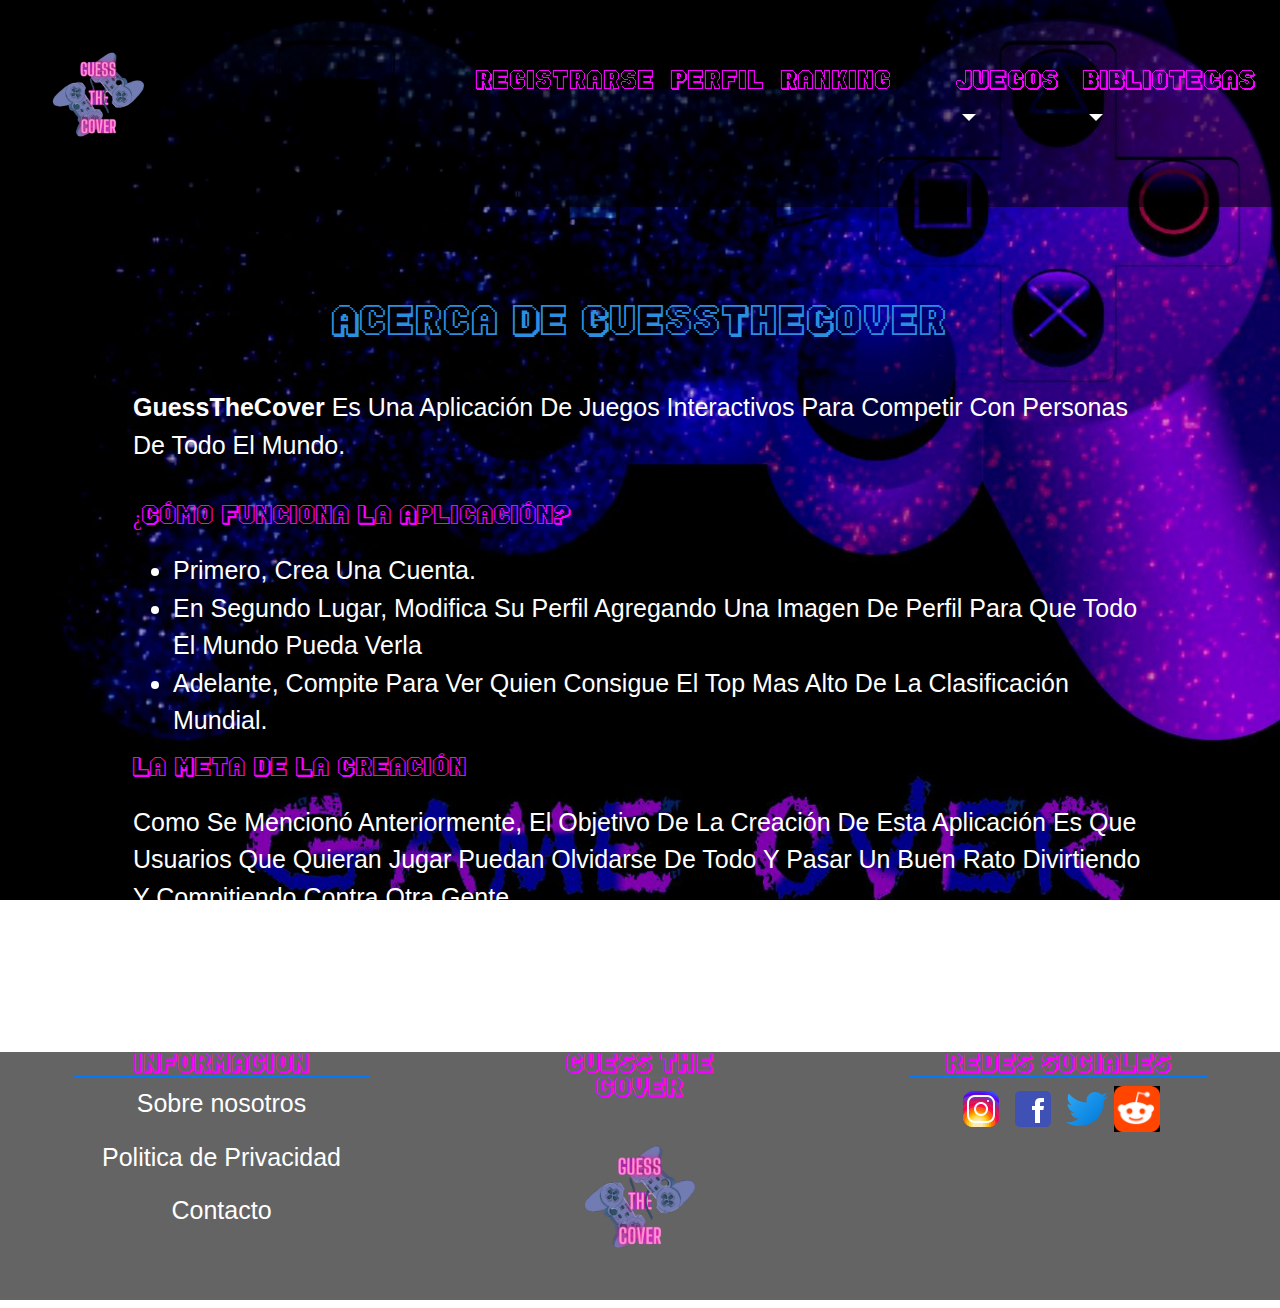
<file: GuessTheCover/sobreNosotros.html>
<!DOCTYPE html>
<html lang="en">

<head>
    <meta charset="UTF-8">
    <meta http-equiv="X-UA-Compatible" content="IE=edge">
    <meta name="viewport" content="width=device-width, initial-scale=1.0">
    <link rel="stylesheet" href="https://cdn.jsdelivr.net/npm/bootstrap@4.6.2/dist/css/bootstrap.min.css">
    <script src="https://cdn.jsdelivr.net/npm/jquery@3.6.3/dist/jquery.slim.min.js"></script>
    <script src="https://cdn.jsdelivr.net/npm/popper.js@1.16.1/dist/umd/popper.min.js"></script>
    <script src="https://cdn.jsdelivr.net/npm/bootstrap@4.6.2/dist/js/bootstrap.bundle.min.js"></script>
    <link rel="stylesheet" href="./css/style.css">
    <link rel="stylesheet" href="./css/styleprivacidad.css">
    <link rel="shortcut icon" href="logo/gtc1.png" type="image/x-icon">
    <title>Sobre Nosotros</title>
</head>

<body>
    <header>
        <nav class="navbar navbar-expand-lg  py-3 fixed-top">
            <a class="navbar-brand" href="index.html">
                <img src="logo/gtc1.png" class="d-inline-block align-top logonavbar" alt="">
            </a>
            <div id="navbarContent" class="collapse navbar-collapse order-sm-12 order-lg-1">
                <ul class="navbar-nav ml-auto">
                    <!-- Megamenu-->
                    <a class="nav-link" href="registro.php">
                        <h3>Registrarse</h3>
                    </a>
                    <a class="nav-link" href="perfil.php">
                        <h3>Perfil</h3>
                    </a>
                    <a class="nav-link mr-5" href="ranking.php">
                        <h3>Ranking</h3>
                    </a>
                    <li class="nav-item dropdown mr-2 megamenu"><a id="megamenu" href="" data-toggle="dropdown"
                            aria-haspopup="true" aria-expanded="false"
                            class="nav-link dropdown-toggle font-weight-bold text-uppercase">
                            <h5>Juegos</h5>
                        </a>
                        <div aria-labelledby="megamenu" class="dropdown-menu border-0 p-0 m-0">
                            <div class="container-fluid" style="  background-color: rgba(0, 0, 0, 0.932)">
                                <div class="row rounded-0 m-0 shadow-sm">
                                    <div class="col-12">
                                        <div class="p-4">
                                            <div class="row">
                                                <div class="col-sm-6 col-lg-3 mr-5 mb-4">
                                                    <h5 class="text-uppercase">Guess The Cover</h5>
                                                    <ul class="list-unstyled">
                                                        <li class="nav-item"><a href="AdivinaJuegoFacil.php"
                                                                class="nav-link text-small pb-0 ">Videjuegos</a>
                                                        <li class="nav-item"><a href="AdivinaPelicula.php"
                                                                class="nav-link text-small pb-0">Películas</a></li>
                    </li>
                </ul>
            </div>
            <div class="col-sm-6 col-lg-3 mb-4">
                <h5 class="font-weight-bold text-uppercase">Wordles</h5>
                <ul class="list-unstyled">
                    <li class="nav-itemm"><a href="wordlejuegospanel.php" class="nav-link  pb-0 ">Videjuegos- facil </a>
                    </li>
                    <li class="nav-itemm"><a href="wordlepeliculaspanel.php" class="nav-link pb-0 ">Películas-fácil</a>
                    </li>
                    <li class="nav-itemm"><a href="WordleJuegoDificil.php" class="nav-link  pb-0 ">Videojuegos-difícil
                        </a></li>
                    <li class="nav-itemm inline-block;"><a href="WordlePeliculaDificil.php" class="nav-link  pb-0 ">
                            Peliculas-difícil </a></li>
                </ul>
                <style>
                    .nav-itemm {
                        display: inline-block;
                    }
                </style>
            </div>
            </div>
            </div>
            </div>
            </div>
            </div>
            </div>
            </li>
            <li class="nav-item dropdown megamenu"><a id="megamenu" href="" data-toggle="dropdown" aria-haspopup="true"
                    aria-expanded="false" class="nav-link dropdown-toggle font-weight-bold text-uppercase">
                    <h5>Bibliotecas</h5>
                </a>
                <div aria-labelledby="megamenu" class="dropdown-menu border-0 p-0 m-0">
                    <div class="container-fluid" style="  background-color: rgba(0, 0, 0, 0.932)">
                        <div class="row rounded-0 m-0 shadow-sm">
                            <div class="col-12">
                                <div class="p-4">
                                    <div class="row">
                                        <div class="col-sm-6 col-lg-3 mr-5 mb-4">
                                            <ul class="list-unstyled">
                                                <li class="nav-item"><a href="bibliotecaJuegos.html"
                                                        class="nav-link text-small pb-0 ">Videjuegos</a>
                                                <li class="nav-item"><a href="bibliotecaPeliculas.html"
                                                        class="nav-link text-small pb-0">Películas</a></li>

            </li>
            </ul>
            </div>
            </div>
            </div>
            </div>
            </div>
            </div>
            </div>
            </li>
            </ul>
            </div>
            <button type="button" style="background-color: transparent;" data-toggle="collapse"
                data-target="#navbarContent" aria-controls="navbars" aria-expanded="false"
                aria-label="Toggle navigation" class="navbar-toggler order-md-3">
                <img src="imagenes/icons8-menú-48.png" alt="Descripción de la imagen">
            </button>

        </nav>
    </header>



    <main>
        <div class="container my-5 text-capitalize">
            <div class="container-fluid p-5 text-capitalize">
                <h2 class="mb-5 text-center fw-bold text-capitalize">Acerca de GuessTheCover</h2>
                <p><b>GuessTheCover</b> es una aplicación de juegos interactivos para competir con personas de todo el
                    mundo.
                </p>

                <br>
                <h3 class="mb-4 fw-bold">¿Cómo funciona la aplicación?</h3>
                <ul>
                    <li>Primero, crea una cuenta.
                    </li>
                    <li>En segundo lugar, modifica su perfil agregando una imagen de perfil para que todo el mundo pueda
                        verla</li>
                    <li>Adelante, compite para ver quien consigue el top mas alto de la clasificación mundial.</li>
                </ul>
                <h3 class="mb-4 fw-bold">La meta de la creación</h3>
                <p>Como se mencionó anteriormente, el objetivo de la creación de esta aplicación es que usuarios que
                    quieran jugar
                    puedan olvidarse de todo y pasar un buen rato divirtiendo y compitiendo contra otra gente.
                </p>

            </div>
        </div>
    </main>
</body>
<footer class="text-center textofooter">
    <section>
        <div class="text-center text-sm-start mt-2">
            <div class="row mt-4">
                <div class="col-sm-6 col-md-3 col-lg-4 col-xl-3 mx-auto mb-4">
                    <h5 class="text-uppercase fw-bold border-bottom border-primary">INFORMACION</h5>
                    <p><a href="sobreNosotros.html" class="sinestilo">Sobre nosotros</a></p>
                    <p><a href="politicaPrivacidad.html" class="sinestilo">Politica de Privacidad</a></p>
                    <p><a href="contacto.html" class="sinestilo">Contacto</a></p>
                </div>
                <div
                    class="col-sm-6 d-flex col-md-2 col-lg-2 col-xl-2 mx-auto mb-5 border-end border-start border-dark justify-content-center">
                    <div class="text-center imgfooter">
                        <h5>GUESS THE COVER</h5>
                        <img src="logo/gtc1.png" class="imgfooter" alt="Logo">
                    </div>
                </div>
                <div class="col-sm-6 col-md-2 col-lg-4 col-xl-3 mx-auto mb-md-0 mb-2">
                    <h5 class="text-uppercase fw-bold border-bottom border-primary">Redes sociales</h5>
                    <a href="https://www.instagram.com/"> <img src="imagenes/icons8-instagram-48.png"
                            class=" imgtamano3" alt="instagram"> </a>

                    <a href="https://www.facebook.com/"> <img src="imagenes/icons8-facebook-48.png" class=" imgtamano3"
                            alt="facebook"> </a>

                    <a href="https://twitter.com/"> <img src="imagenes/icons8-twitter-48.png" class=" imgtamano3"
                            alt="twitter"> </a>

                    <a href="https://www.reddit.com/"> <img src="imagenes/reditt-removebg-preview(3).png"
                            class=" imgtamano3" alt="reditt"> </a>
                </div>
            </div>
        </div>
        </div>
        </div>
    </section>
</footer>
<script src="./javascript/AdivinaJuegoFacil.js"></script>

</html>
</file>
<file: GuessTheCover/css/styleBiblioteca.css>
.navbar {
  background-color: rgba(0, 0, 0, 0.932);
}

.container-fluid {
  margin: 0;
  padding: 0;

  .row {
    margin: 0;
    padding: 0;
  }
}

.dropdown {
  &:hover {
    >.dropdown-menu {
      display: block;
    }
  }
}

.megamenu {
  position: static;

  .dropdown-menu {
    border: none;
    width: 100%;
  }
}

body {
  background-size: cover;
  background-image: url("../imagenes/wallpaper.webp");
  background-position: center;
  background-attachment: fixed;
}

.bibliotecadejuegos {
  display: flex;
  justify-content: center;
}

.bibliotecadepeliculas {
  display: flex;
  justify-content: center;
}

@font-face {
  font-family: "1up";
  src: url("../fuentes/1up.ttf");
}

h1 {
  text-align: center;
  color: fuchsia;
  font-weight: bold;
}

a {
  color: white;
  text-decoration: none;
}

a:hover {
  text-decoration: none;
  color: fuchsia;
}

.logo {
  width: 500px;
  height: 500px;
}

h5 {
  font-size: 20px;
  font-family: '1up';
  color: rgb(247, 0, 255);
}

.logonavbar {
  width: 200px;
  height: 200px;
}

.navbar {
  background-color: rgba(0, 0, 0, 0.536);
  position: sticky;
}

.navbar-toggler {
  background-color: rgba(43, 142, 223, 0.539);
}

.margtop {
  margin-top: 150px;
}

footer {
  background-color: rgba(0, 0, 0, 0.606);
}

h3 {
  font-size: 20px;
  font-family: '1up';
  color: rgb(247, 0, 255);
}

h4 {
  font-size: 20px;
  color: rgb(43, 142, 223);
  text-align: center;
}

.textofooter {
  color: white;
  text-decoration: none;

}

.imgfooter {
  width: 200px;
  height: 200px;
}


#games-list {
  grid-gap: 20px;
  margin-top: 20px;
  background-size: contain;
  background-repeat: no-repeat;
}

#games-list img {
  width: 350px; 
 height: 450px;
 margin-bottom: 10px;
}

.col-md-3 {
  position: relative;
  overflow: hidden;
  transition: all 0.3s ease;
}

#search {
  font-size: 18px;
  color: #000000;
  border-width: 0;
  scrollbar-width: none;
  outline: none;

}
.botonbuscar {
  height: 29px;
  width: 80px;
  font-size: 14px;
  color: #030303;
  text-align: center;
  line-height: 4px;
  border-width: 0;
  cursor: pointer;
  font-family: '1up';
  background-color:  rgb(43, 142, 223);
}
.col-md-3:hover {
  transform: scale(1.1);
  z-index: 1;
}

#games-list h3 {
  font-size: 50px;
  margin-bottom: 5px;
}

#movies-list {
  grid-gap: 20px;
  margin-top: 20px;
  background-size: contain;
  background-repeat: no-repeat;
}

#movies-list img {
  /* width: 350px; */
  height: 450px;
  margin-bottom: 10px;
}

#movies-list h3 {
  font-size: 50px;
  margin-bottom: 5px;
}



@font-face {
  font-family: "1up";
  src: url("../fuentes/1up.ttf");
}

#previous-button {
  font-size: 20px;
  color: #030303;
  border: black solid;
  text-align: center;
  background-color: rgb(43, 142, 223);
  cursor: pointer;
  font-family: '1up';
}

#next-button {
  font-size: 20px;
  color: #030303;
  border: black solid;
  text-align: center;
  background-color: rgb(43, 142, 223);
  cursor: pointer;
  font-family: '1up';
}

.col-md-3 {
  flex-basis: 25%;
  max-width: 25%;
}

.col-md-3 img {
  max-width: 500px;
  max-height: 500px;
  /* Ajusta el valor según tus necesidades */
}

.col-md-3 h4 {
  font-size: 20px;
}

@media (max-width: 991px) {
  .col-md-3 {
    flex-basis: 50%;
    max-width: 50%;
  }
}

@media (max-width: 767px) {
  .col-md-3 {
    flex-basis: 100%;
    max-width: 100%;
    justify-content: center;
    align-items: center;
  }
}
</file>
<file: GuessTheCover/css/style.css>
/*
 * Main theme
*/
.navbar {
  background-color: rgba(0, 0, 0, 0.932);
}

.container-fluid {
  margin: 0;
  padding: 0;

  .row {
    margin: 0;
    padding: 0;
  }
}


.dropdown {
  &:hover {
    >.dropdown-menu {
      display: block;
    }
  }
}

.megamenu {
  position: static;

  .dropdown-menu {
    border: none;
    width: 100%;
  }
}

body {
  background-size: cover;
  background-image: url("../imagenes/wallpaper3.jpg"); 
  background-position: -300px;
  background-position: center;
  background-attachment: fixed;
}

@font-face {
  font-family: "1up";
  src: url("../fuentes/1up.ttf");
}

#timer {
  font-family: '1up';
  color: rgb(43, 142, 223);
  font-size: 20px;
  justify-content: center;
}

#nombreJuegoActual {
  color: rgb(43, 142, 223);
  font-size: 20px;
  justify-content: center;
}

#tiempo {
  font-size: 20px;
  color: rgb(43, 142, 223);
  justify-content: center;
  align-items: center;
}

p {
  font-size: 20px;
  color: rgb(43, 142, 223);
  justify-content: center;
  align-items: center;
}

a {
  color: white;
  text-decoration: none;
}

.btn {
  
  justify-content: center;
}

a:hover {
  text-decoration: none;
  color: fuchsia;
}

.logo {
  width: 500px;
  height: 500px;
}

.logo-imagen {
  display: inline-block;
  vertical-align: middle;
  margin-right: 10px;
  /* Ajusta el margen derecho según tus necesidades */
}

.logonavbar {
  width: 165px;
  height: 165px;
}

.bg-navbar {
  background-color: rgba(0, 0, 0, 0.536) !important;
  height: 150px;
}

.navbar {
  width: 100%;
  background-color: rgba(0, 0, 0, 0.536) !important;
  position: sticky;
}

.navbar-toggler {
  background-color: rgba(43, 142, 223, 0.539);
}

.margtop {
  margin-top: 150px;
}

h1 {
  font-size: 60px;
  font-family: '1up';

  color: rgb(247, 0, 255);
}

.vida {
  margin-bottom: 400px;
  width: 50px;
  height: 50px;
}

#gameover {
  display: none;
  text-align: center;
  margin-top: 20px;
  font-size: 24px;
  font-family: '1up';
  color: #2b8edf;
  ;
}

#juegodiv {
  margin-top: 50px;
}

footer {
  background-color: rgba(0, 0, 0, 0.606);
}

h5 {
  font-size: 20px;
  font-family: '1up';
  color: rgb(247, 0, 255);
}

h3 {
  font-size: 20px;
  font-family: '1up';
  color: rgb(247, 0, 255);
}

#errorr {
  color: red;
}

#textocomprobacion h4 {
  color: rgb(3, 255, 3);
  font-family: '1up';
}

#results img {
  object-fit: cover;
  width: 400px;
  /* height: 480px; */
}

#results {
  color: white;
  border: 3px solid #ff00ff;
  text-decoration: none;
  border-radius: 20px;
  text-align: center;
  overflow: scroll;
  scrollbar-width: none;
  height: 600px;
  /* width: 575px; */
}

/* .dropdown-menu {
  background-color: red;
} */
#juego {
  height: 600px;
  width: 500px;
}

#juego img {
  justify-content: center;
  align-items: center;
  height: 600px;
  width: 479px;
  border-radius: 3%;
  /* filter: blur(6px); */
}

#pelicula img {
  justify-content: center;
  align-items: center;
  height: 600px;
  width: 479px;
  border-radius: 3%;
  /* filter: blur(6px); */
}

.textofooter {
  color: white;
  text-decoration: none;

}

.imgfooter {
  width: 200px;
  height: 200px;
}

#loginregistro {
  border: 5px solid rgb(7, 7, 7);
  border-radius: 5%;
  text-align: center;
  width: 500px;
  left: 0;
  color: rgb(11, 1, 10);
  background-color: rgba(43, 142, 223, 0.539);
  font-family: '1up';

}

#reload-button {
  font-size: 20px;
  color: #030303;
  border: black solid;
  text-align: center;
  background-color: rgb(43, 142, 223);
  cursor: pointer;
  font-family: '1up';
}

.inputGroup {
  margin: 1em 0 1em 0;
  position: relative;
}

.inputGroup input {
  font-size: 100%;
  padding: 0.8em;
  outline: none;
  border: 2px solid rgb(0, 5, 2);
  background-color: transparent;
  border-radius: 20px;
  width: 100%;
}



/* .inputGroup :is(input:focus, input:valid)~label {
   transform: translateY(-50%) scale(.9);
   margin: 0em;
   margin-left: 1.3em;
   padding: 0.4em;

 }

 .inputGroup :is(input:focus, input:valid) {
   border-color: rgb(4, 248, 98);
 }

 .inputname>.inputGroup {
   max-width: 190px;
 } */

.botonlogin {
  width: 150px;
  background-color: rgb(182, 94, 255);
  border-radius: 5px;
}

.botonlogin {
  transition: all 0.2s ease-in-out;
}

.botonlogin:hover {
  transform: scale(1.1);
}

@media (max-width: 767px) {
  #loginregistro {
    max-width: 80%;
  }
}

.acierto {
  font-family: '1up';
  color: rgb(5, 255, 5);
  font-size: 20px;
}

.error {
  font-family: '1up';
  color: rgb(255, 5, 5);
  font-size: 20px;
}

#search-form {
  height: 32px;
  border: 1px solid rgb(43, 142, 223);
  border-radius: 5px;
  overflow: hidden;
  width: 300px;
  scrollbar-width: none;

}


#logodrop {
  height: 100px;
  width: 100px;
}

.no-outline:focus {
  outline: none;
}

#search {
  font-size: 14px;
  color: #ffffff;
  border-width: 0;
  width: 150%;
  background-color: transparent;
  scrollbar-width: none;

}

#botonbuscar {
  display: none;
}

/* #botonreload {
   margin-bottom: -200px
 } */
main {
  overflow: hidden;
}

.botonbuscar {
  position: absolute;
  top: 0;
  right: 0;
  height: 34px;
  width: 80px;
  font-size: 14px;
  color: #030303;
  text-align: center;
  line-height: 4px;
  border-width: 0;
  cursor: pointer;
  font-family: '1up';
}

.dropdown-menu {
  /* background-color: rgba(0, 0, 0, 0.606); */
  font-family: '1up';
}

h2 {
  font-family: '1up';
  color: #2b8edf;
}

.dropdown-item,
h4 {
  color: rgb(247, 0, 255);

}

.tutorial {
  margin-left: 100px;
  margin-right: 100px;
}

.tutorial h3 {
  padding: 5px;
  justify-content: center;
  border: 2px solid rgb(247, 0, 255);
  border-radius: 20px;
  font-size: 25px;
  color: rgb(43, 142, 223);
  font-family: 'Courier New', Courier, monospace;
}

.dropdown-item:hover {
  background-color: #0000009b;
  color: rgb(247, 0, 255);
}


/* .container {
  max-width: 960px;
  margin: 0 auto;
}

.row {
  display: grid;
  grid-template-columns: 1fr;
  grid-template-rows: auto auto auto;
  grid-gap: 20px;
}

@media (min-width: 768px) {
  .row {
    grid-template-columns: 1fr 1fr;
    grid-template-rows: auto;
  }
}

@media (min-width: 992px) {
  .row {
    grid-template-columns: 1fr 1fr 1fr;
  }
}

.col {
  padding: 15px;
}

@media (max-width: 767px) {
  .textocomprobacion {
    order: -1;
  }
} */
.pincorrecto {
  color: red;
  font-family: Arial, Helvetica, sans-serif;
  font-size: 25px;
}

.pcorrecto {
  color: rgb(0, 255, 38);
  font-family: Arial, Helvetica, sans-serif;
  font-size: 25px;
}

.textoinfo {
  margin-top: 30px;
  font-size: 40px;
  margin-bottom: 50px;
}

#movie-poster {
  width: 400px;
}

#titulo-pelicula {
  color: fuchsia;
  font-size: 30px;
}

#descripccion-pelicula {
  color: rgb(43, 142, 223);
  font-size: 25px;
}

#fecha-lanzamiento {
  color: rgb(43, 142, 223);
  font-size: 25px;
}

#duracion {
  color: rgb(43, 142, 223);
  font-size: 25px;
}

#generos {
  color: rgb(43, 142, 223);
  font-size: 25px;
}

#plataformas {
  color: rgb(43, 142, 223);
  font-size: 25px;
}

#descripccion {
  color: rgb(43, 142, 223);
  font-size: 25px;
}

#fechalanzamiento {
  color: rgb(43, 142, 223);
  font-size: 25px;
}

#clasificacion {
  color: rgb(43, 142, 223);
  font-size: 25px;
}

#game-image {
  width: 400px;
  height: 400px;
}

#game-title {
  color: fuchsia;
  font-size: 30px;
}

#descripccionjuego {
  color: rgb(43, 142, 223);
  font-size: 25px;
}

@media (max-width: 767px) {
  .d-flex.flex-column.align-items-center.justify-content-center {
    margin-left: 25px;
  }

  .d-flex.flex-column.align-items-center.justify-content-center h1 {
    font-size: 43px;
  }

  .d-flex.flex-column.align-items-center.justify-content-center p {
    font-size: 25px;
  }
}

@media (max-width: 1604px) {
  .row {
    flex-wrap: wrap;
  }

  .col-md-4 {
    flex-basis: 50%;
    max-width: 50%;
  }

  .textocomprobacion {
    width: 100%;
    text-align: center;
  }
}

@media (max-width: 1078px) {
  .row {
    flex-wrap: wrap;
  }

  .col-md-4 {
    flex-basis: 100%;
    max-width: 100%;
  }
}

#contraseñaregistro{
  border: 5px solid rgb(7, 7, 7);
  border-radius: 5%;
  text-align: center;
  width: 500px;
  height: 600px;
  left: 0;
  color: rgb(11, 1, 10);
  background-color: rgba(43, 142, 223, 0.539);
  font-family: '1up';
}
.botoncontraseña {
  width: 250px;
  background-color: rgb(182, 94, 255);
  border-radius: 5px;
}
.inputGroupContrasena {
  margin: 1em 0 1em 0;
  position: relative;
}

.inputGroupContrasena input {
  font-size: 100%;
  padding: 0.8em;
  outline: none;
  border: 2px solid rgb(0, 5, 2);
  background-color: transparent;
  border-radius: 20px;
  width: 50%;
}
</file>
<file: GuessTheCover/css/styleprivacidad.css>
/*
 * Main theme
*/
.navbar {
    background-color: rgba(0, 0, 0, 0.932);
  }
  
  .container-fluid {
    margin: 0;
    padding: 0;
    .row {
      margin: 0;
      padding: 0;
    }
  }
  /*
  *
  * ==========================================
  * CUSTOM UTIL CLASSES
  * ==========================================
  *
  */
  .dropdown {
    &:hover {
      > .dropdown-menu {
        display: block;
      }
    }
  }
  .megamenu {
    position: static;
    .dropdown-menu {
    border: none;
    width: 100%;
    }
  }
p{
    color: white;
    font-size: 25px;
}

li{
    color: white;
    font-size: 25px; 
}
h5 {
    font-size: 20px;
    font-family: '1up';
    color: rgb(247, 0, 255);
  }
</file>
